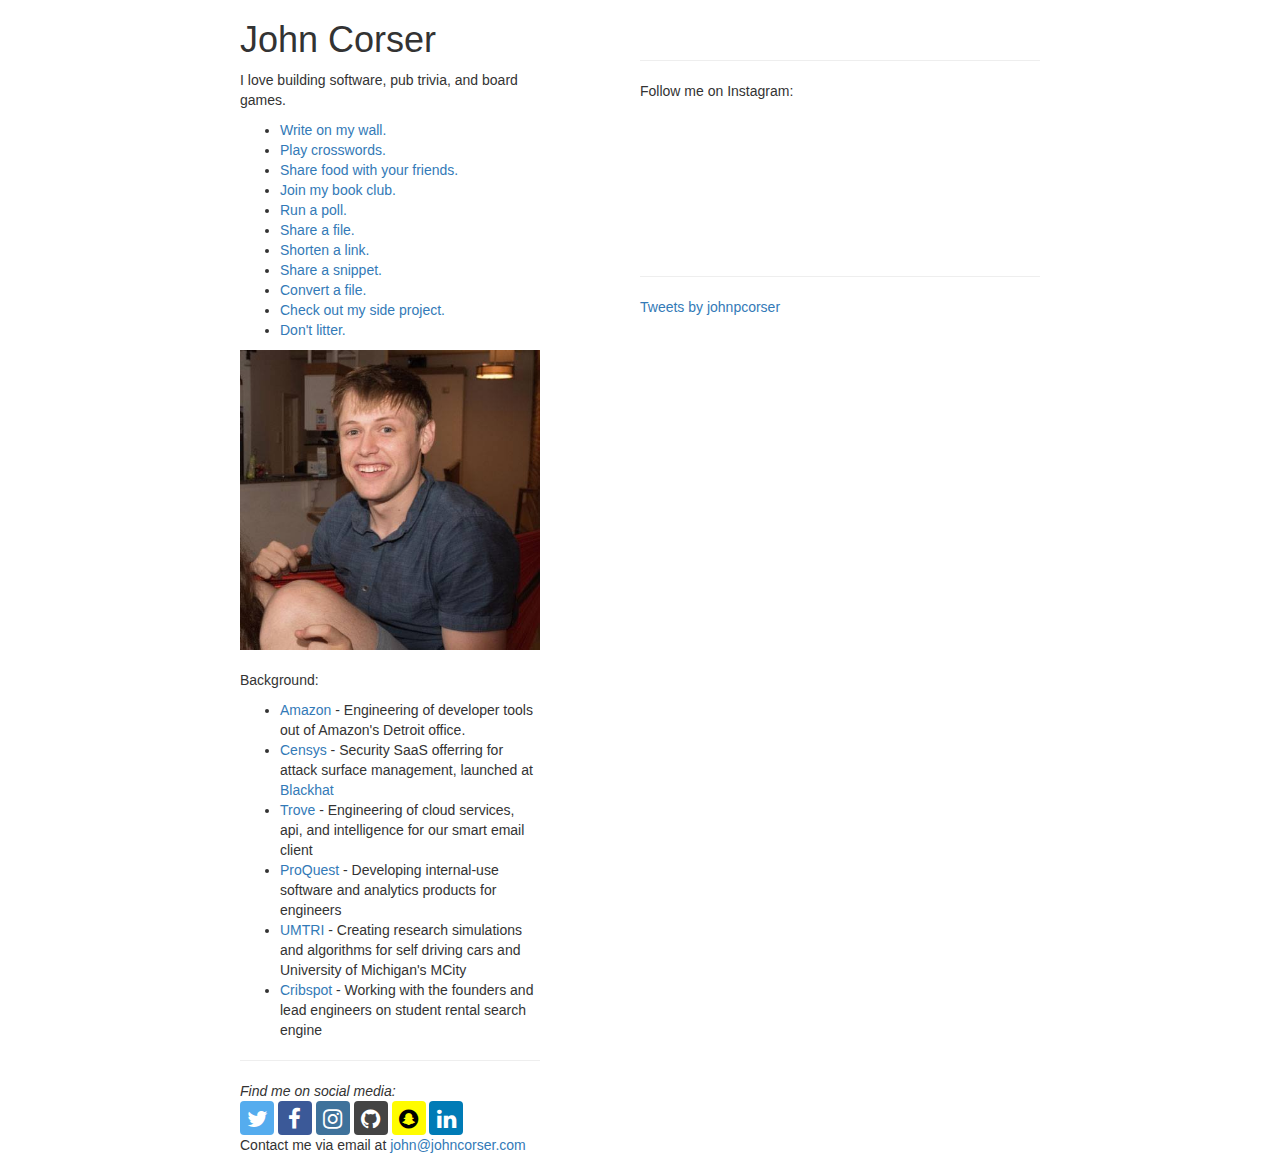
<file: index.html>
<!doctype html>
<html>
  <head>
    <title>John Corser</title>
    <link rel="stylesheet" type="text/css" href="css/style.css" />
    <link rel="stylesheet" type="text/css" href="css/font-awesome.css" />
    <link rel="stylesheet" type="text/css" href="css/bootstrap.css" />
  </head>
  <body>
    <div class="container">
      <div class="row">
        <div id="wrap">
          <div id="left_col">
            <h1>John Corser</h1>
            <p>I love building software, pub trivia, and board games.</p>
            <ul>
              <li><a href="https://wall.jpc.io/">Write on my wall.</a></li>
              <li><a href="https://smallcrosswords.com">Play crosswords.</a></li>
              <li><a href="https://arboreats.app">Share food with your friends.</a></li>
              <li><a href="https://books.jpc.io">Join my book club.</a></li>
              <li><a href="https://poll.jpc.io">Run a poll.</a></li>
              <li><a href="https://files.jpc.io">Share a file.</a></li>
              <li><a href="https://s.jpc.io">Shorten a link.</a></li>
              <li><a href="https://paste.jpc.io">Share a snippet.</a></li>
              <li><a href="https://convert.jpc.io">Convert a file.</a></li>
              <li><a href="https://getinklink.net">Check out my side project.</a></li>
              <li><a href="https://pickuppitchin.com">Don't litter.</a></li>
            </ul>
            <img src="img/johncorser.jpg" width="300" height="300" />
            <p>
              <br />
              Background:
            </p>

            <ul id="background_list">
              <li>
                <a href="http://www.amazon.com">Amazon</a> - Engineering of
                developer tools out of Amazon's Detroit office.
              </li>
              <li>
                <a href="http://www.censys.io">Censys</a> - Security SaaS
                offerring for attack surface management, launched at
                <a href="https://www.blackhat.com">Blackhat</a>
              </li>
              <li>
                <a href="http://www.trove.com">Trove</a> - Engineering of cloud
                services, api, and intelligence for our smart email client
              </li>
              <li>
                <a href="http://www.proquest.com">ProQuest</a> - Developing
                internal-use software and analytics products for engineers
              </li>
              <li>
                <a href="http://www.umtri.umich.edu">UMTRI</a> - Creating
                research simulations and algorithms for self driving cars and
                University of Michigan's MCity
              </li>
              <li>
                <a href="http://www.cribspot.com">Cribspot</a> - Working with
                the founders and lead engineers on student rental search engine
              </li>
            </ul>
            <p></p>
            <hr />
            <i>Find me on social media:</i> <br />
            <a
              href="https://twitter.com/johnpcorser"
              class="btn btn-soc-icon btn-soc-twitter"
              ><span class="fa fa-twitter"></span
            ></a>
            <a
              href="https://facebook.com/johnpcorser"
              class="btn btn-soc-icon btn-soc-facebook"
              ><span class="fa fa-facebook"></span
            ></a>
            <a
              href="https://instagram.com/johnpc"
              class="btn btn-soc-icon btn-soc-instagram"
              ><span class="fa fa-instagram"></span
            ></a>
            <a
              href="https://github.com/johnpc"
              class="btn btn-soc-icon btn-soc-github"
              ><span class="fa fa-github"></span
            ></a>
            <a href="img/snapcode.png" class="btn btn-soc-icon btn-soc-snapchat"
              ><span class="fa fa-snapchat"></span
            ></a>
            <a
              href="https://linkedin.com/in/johncorser"
              class="btn btn-soc-icon btn-soc-linkedin"
              ><span class="fa fa-linkedin"></span
            ></a>
            <br />
            Contact me via email at
            <a href="mailto:john@johncorser.com">john@johncorser.com</a>
          </div>
          <div id="right_col">
            <br /><br />
            <hr />
            Follow me on Instagram:
            <!-- LightWidget WIDGET -->
            <script src="https://cdn.lightwidget.com/widgets/lightwidget.js"></script>
            <iframe
              src="//lightwidget.com/widgets/75a6cee519b75edebf4171b5c43ff1d3.html"
              scrolling="no"
              allowtransparency="true"
              class="lightwidget-widget"
              style="width: 100%; border: 0; overflow: hidden"
            ></iframe>
            <hr />
            <a
              id="twitter"
              class="twitter-timeline"
              href="https://twitter.com/johnpcorser"
              width="400"
              height="600"
            >
              Tweets by johnpcorser
            </a>
          </div>
        </div>
      </div>
    </div>
    <script src="js/script.js"></script>
  </body>
</html>
</file>
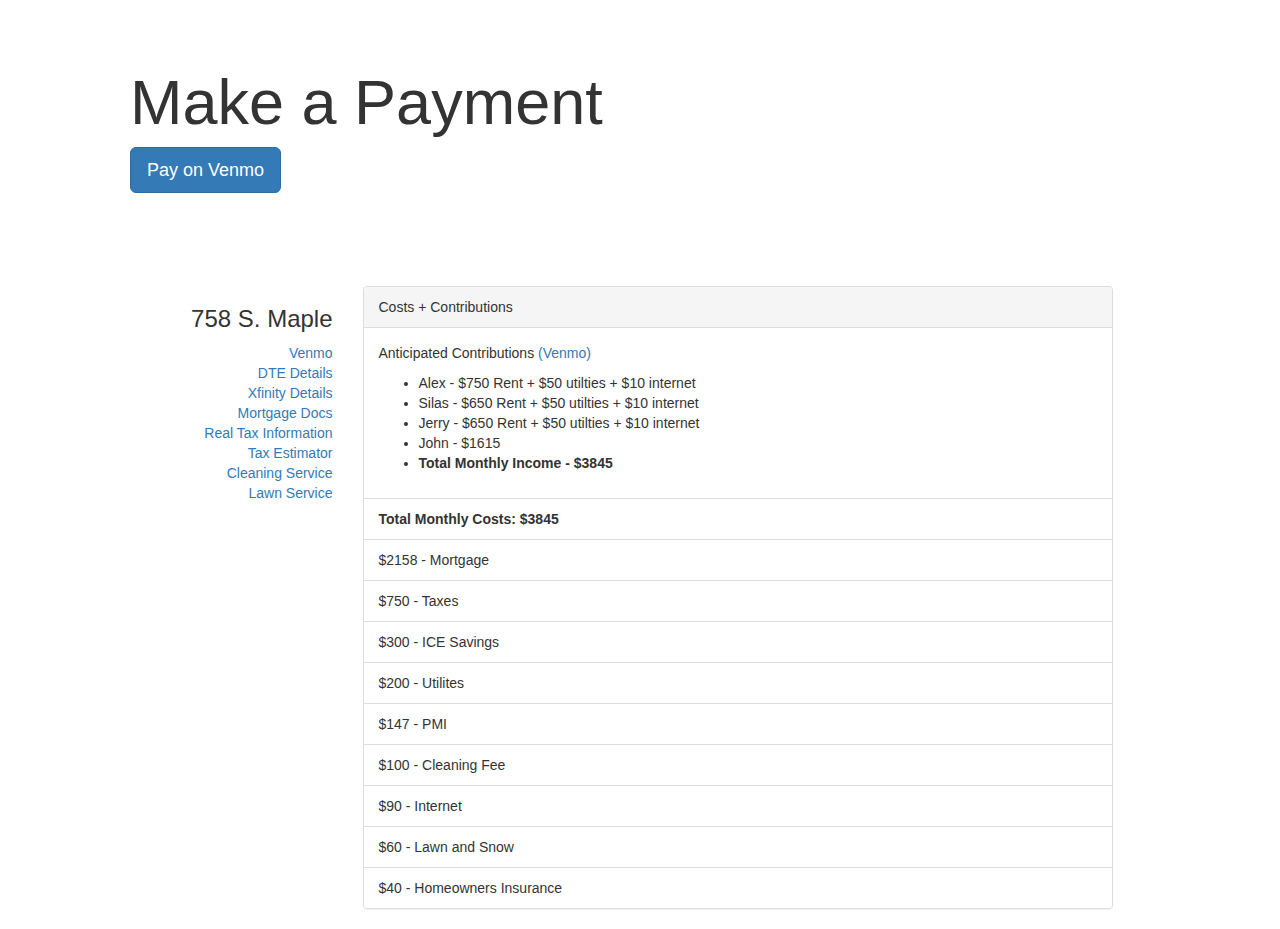
<file: home.html>
<!doctype html>
<html>
  <head>
    <title>John Corser</title>
    <link rel="stylesheet" type="text/css" href="css/style.css" />
    <link rel="stylesheet" type="text/css" href="css/font-awesome.css" />
    <link rel="stylesheet" type="text/css" href="css/bootstrap.css" />
    <style type="text/css">
      .jumbotron {
        background: url("https://i.imgur.com/BqV86nG.jpg") no-repeat;
        background-size: cover;
        background-position: center;
        height: auto;
        width: 100%;
      }
    </style>
  </head>
  <body>
    <div class="container">
      <div class="jumbotron">
        <h1
          style="
            text-shadow:
              -1px 0 white,
              0 1px white,
              1px 0 white,
              0 -1px white;
          "
        >
          Make a Payment
        </h1>
        <p>
          <a
            class="btn btn-primary btn-lg"
            href="https://venmo.com/johnpc"
            role="button"
            >Pay on Venmo</a
          >
        </p>
      </div>
      <div class="row">
        <div class="col-sm-3" style="text-align: right">
          <h3>758 S. Maple</h3>
          <ul style="list-style-type: none">
            <li><a href="https://venmo.com/johnpc">Venmo</a></li>
            <li>
              <a
                href="https://www.newlook.dteenergy.com/wps/wcm/connect/dte-web/login"
                >DTE Details</a
              >
            </li>
            <li>
              <a href="https://www.cabletv.com/xfinity/internet"
                >Xfinity Details</a
              >
            </li>
            <li><a href="#">Mortgage Docs</a></li>
            <li>
              <a
                href="https://accessmygov.com/SiteSearch/SiteSearchDetails?SearchFocus=All+Records&SearchCategory=Address&SearchText=758+S+Maple&uid=283&PageIndex=1&ReferenceKey=09-08-25-401-003&ReferenceType=0&SortBy=&SearchOrigin=0&RecordKeyDisplayString=09-08-25-401-003&RecordKey=1%3d09-08-25-401-003%3a%3a4%3d09-08-25-401-003&RecordKeyType=1%3d0%3a%3a4%3d0"
                >Real Tax Information</a
              >
            </li>
            <li>
              <a
                href="https://smartasset.com/taxes/michigan-property-tax-calculator#1E69P074Ce"
                >Tax Estimator</a
              >
            </li>
            <li>
              <a href="http://estimate.thecleaningauthority.com/Estimate.aspx"
                >Cleaning Service</a
              >
            </li>
            <li>
              <a href="https://a-1lawncare.com/get-a-quote/">Lawn Service</a>
            </li>
          </ul>
        </div>

        <div class="col-sm-8">
          <div class="panel panel-default">
            <div class="panel-heading">Costs + Contributions</div>
            <div class="panel-body">
              <p>
                Anticipated Contributions
                <a href="https://venmo.com/johnpc">(Venmo)</a>
              </p>
              <ul>
                <li>Alex - $750 Rent + $50 utilties + $10 internet</li>
                <li>Silas - $650 Rent + $50 utilties + $10 internet</li>
                <li>Jerry - $650 Rent + $50 utilties + $10 internet</li>
                <li>John - $1615</li>
                <li><strong>Total Monthly Income - $3845</strong></li>
              </ul>
            </div>

            <ul class="list-group">
              <li class="list-group-item">
                <strong>Total Monthly Costs: $3845</strong>
              </li>
              <li class="list-group-item">$2158 - Mortgage</li>
              <li class="list-group-item">$750 - Taxes</li>
              <li class="list-group-item">$300 - ICE Savings</li>
              <li class="list-group-item">$200 - Utilites</li>
              <li class="list-group-item">$147 - PMI</li>
              <li class="list-group-item">$100 - Cleaning Fee</li>
              <li class="list-group-item">$90 - Internet</li>
              <li class="list-group-item">$60 - Lawn and Snow</li>
              <li class="list-group-item">$40 - Homeowners Insurance</li>
            </ul>
          </div>
        </div>
      </div>
    </div>
    <script src="js/script.js"></script>
  </body>
</html>
</file>
<file: css/style.css>
#wrap {
  width: 800px;
  margin: 0 auto;
}
#left_col {
  float: left;
  padding: 50;
  width: 300px;
}
#right_col {
  float: right;
  padding: 50;
  width: 400px;
}
#background_list {
  width: 300px;
}
.instagram {
  border: 0;
  overflow: hidden;
}

.btn-social {
  position: relative;
  padding-left: 44px;
  text-align: left;
  white-space: nowrap;
  overflow: hidden;
  text-overflow: ellipsis;
}
.btn-social > :first-child {
  position: absolute;
  left: 0;
  top: 0;
  bottom: 0;
  width: 32px;
  line-height: 34px;
  font-size: 1.6em;
  text-align: center;
  border-right: 1px solid rgba(0, 0, 0, 0.2);
}
.btn-social.btn-lg {
  padding-left: 61px;
}
.btn-social.btn-lg > :first-child {
  line-height: 45px;
  width: 45px;
  font-size: 1.8em;
}
.btn-social.btn-sm {
  padding-left: 38px;
}
.btn-social.btn-sm > :first-child {
  line-height: 28px;
  width: 28px;
  font-size: 1.4em;
}
.btn-social.btn-xs {
  padding-left: 30px;
}
.btn-social.btn-xs > :first-child {
  line-height: 20px;
  width: 20px;
  font-size: 1.2em;
}
.btn-soc-icon {
  position: relative;
  padding-left: 44px;
  text-align: left;
  white-space: nowrap;
  overflow: hidden;
  text-overflow: ellipsis;
  height: 34px;
  width: 34px;
  padding: 0;
}
.btn-soc-icon > :first-child {
  position: absolute;
  left: 0;
  top: 0;
  bottom: 0;
  width: 32px;
  line-height: 34px;
  font-size: 1.6em;
  text-align: center;
  border-right: 1px solid rgba(0, 0, 0, 0.2);
}
.btn-soc-icon.btn-lg {
  padding-left: 61px;
}
.btn-soc-icon.btn-lg > :first-child {
  line-height: 45px;
  width: 45px;
  font-size: 1.8em;
}
.btn-soc-icon.btn-sm {
  padding-left: 38px;
}
.btn-soc-icon.btn-sm > :first-child {
  line-height: 28px;
  width: 28px;
  font-size: 1.4em;
}
.btn-soc-icon.btn-xs {
  padding-left: 30px;
}
.btn-soc-icon.btn-xs > :first-child {
  line-height: 20px;
  width: 20px;
  font-size: 1.2em;
}
.btn-soc-icon > :first-child {
  border: none;
  text-align: center;
  width: 100% !important;
}
.btn-soc-icon.btn-lg {
  height: 45px;
  width: 45px;
  padding-left: 0;
  padding-right: 0;
}
.btn-soc-icon.btn-sm {
  height: 30px;
  width: 30px;
  padding-left: 0;
  padding-right: 0;
}
.btn-soc-icon.btn-xs {
  height: 22px;
  width: 22px;
  padding-left: 0;
  padding-right: 0;
}
.btn-soc-facebook {
  color: #fff;
  background-color: #3b5998;
  border-color: rgba(0, 0, 0, 0.2);
}
.btn-soc-facebook:focus,
.btn-soc-facebook.focus {
  color: #fff;
  background-color: #2d4373;
  border-color: rgba(0, 0, 0, 0.2);
}
.btn-soc-facebook:hover {
  color: #fff;
  background-color: #e6e6e6;
  border-color: rgba(0, 0, 0, 0.2);
}
.btn-soc-facebook:active,
.btn-soc-facebook.active,
.open > .dropdown-toggle.btn-soc-facebook {
  color: #fff;
  background-color: #2d4373;
  border-color: rgba(0, 0, 0, 0.2);
}
.btn-soc-facebook:active:hover,
.btn-soc-facebook.active:hover,
.open > .dropdown-toggle.btn-soc-facebook:hover,
.btn-soc-facebook:active:focus,
.btn-soc-facebook.active:focus,
.open > .dropdown-toggle.btn-soc-facebook:focus,
.btn-soc-facebook:active.focus,
.btn-soc-facebook.active.focus,
.open > .dropdown-toggle.btn-soc-facebook.focus {
  color: #fff;
  background-color: #23345a;
  border-color: rgba(0, 0, 0, 0.2);
}
.btn-soc-facebook:active,
.btn-soc-facebook.active,
.open > .dropdown-toggle.btn-soc-facebook {
  background-image: none;
}
.btn-soc-facebook.disabled:hover,
.btn-soc-facebook[disabled]:hover,
fieldset[disabled] .btn-soc-facebook:hover,
.btn-soc-facebook.disabled:focus,
.btn-soc-facebook[disabled]:focus,
fieldset[disabled] .btn-soc-facebook:focus,
.btn-soc-facebook.disabled.focus,
.btn-soc-facebook[disabled].focus,
fieldset[disabled] .btn-soc-facebook.focus {
  background-color: #3b5998;
  border-color: rgba(0, 0, 0, 0.2);
}
.btn-soc-facebook .badge {
  color: #3b5998;
  background-color: #fff;
}
.btn-foursquare {
  color: #fff;
  background-color: #f94877;
  border-color: rgba(0, 0, 0, 0.2);
}
.btn-foursquare:focus,
.btn-foursquare.focus {
  color: #fff;
  background-color: #f71752;
  border-color: rgba(0, 0, 0, 0.2);
}
.btn-foursquare:hover {
  color: #fff;
  background-color: #f71752;
  border-color: rgba(0, 0, 0, 0.2);
}
.btn-foursquare:active,
.btn-foursquare.active,
.open > .dropdown-toggle.btn-foursquare {
  color: #fff;
  background-color: #f71752;
  border-color: rgba(0, 0, 0, 0.2);
}
.btn-foursquare:active:hover,
.btn-foursquare.active:hover,
.open > .dropdown-toggle.btn-foursquare:hover,
.btn-foursquare:active:focus,
.btn-foursquare.active:focus,
.open > .dropdown-toggle.btn-foursquare:focus,
.btn-foursquare:active.focus,
.btn-foursquare.active.focus,
.open > .dropdown-toggle.btn-foursquare.focus {
  color: #fff;
  background-color: #e30742;
  border-color: rgba(0, 0, 0, 0.2);
}
.btn-foursquare:active,
.btn-foursquare.active,
.open > .dropdown-toggle.btn-foursquare {
  background-image: none;
}
.btn-foursquare.disabled:hover,
.btn-foursquare[disabled]:hover,
fieldset[disabled] .btn-foursquare:hover,
.btn-foursquare.disabled:focus,
.btn-foursquare[disabled]:focus,
fieldset[disabled] .btn-foursquare:focus,
.btn-foursquare.disabled.focus,
.btn-foursquare[disabled].focus,
fieldset[disabled] .btn-foursquare.focus {
  background-color: #f94877;
  border-color: rgba(0, 0, 0, 0.2);
}
.btn-foursquare .badge {
  color: #f94877;
  background-color: #fff;
}
.btn-soc-github {
  color: #fff;
  background-color: #444;
  border-color: rgba(0, 0, 0, 0.2);
}
.btn-soc-github:focus,
.btn-soc-github.focus {
  color: #fff;
  background-color: #e6e6e6;
  border-color: rgba(0, 0, 0, 0.2);
}
.btn-soc-github:hover {
  color: #fff;
  background-color: #e6e6e6;
  border-color: rgba(0, 0, 0, 0.2);
}
.btn-soc-github:active,
.btn-soc-github.active,
.open > .dropdown-toggle.btn-soc-github {
  color: #fff;
  background-color: #e6e6e6;
  border-color: rgba(0, 0, 0, 0.2);
}
.btn-soc-github:active:hover,
.btn-soc-github.active:hover,
.open > .dropdown-toggle.btn-soc-github:hover,
.btn-soc-github:active:focus,
.btn-soc-github.active:focus,
.open > .dropdown-toggle.btn-soc-github:focus,
.btn-soc-github:active.focus,
.btn-soc-github.active.focus,
.open > .dropdown-toggle.btn-soc-github.focus {
  color: #fff;
  background-color: #191919;
  border-color: rgba(0, 0, 0, 0.2);
}
.btn-soc-github:active,
.btn-soc-github.active,
.open > .dropdown-toggle.btn-soc-github {
  background-image: none;
}
.btn-soc-github.disabled:hover,
.btn-soc-github[disabled]:hover,
fieldset[disabled] .btn-soc-github:hover,
.btn-soc-github.disabled:focus,
.btn-soc-github[disabled]:focus,
fieldset[disabled] .btn-soc-github:focus,
.btn-soc-github.disabled.focus,
.btn-soc-github[disabled].focus,
fieldset[disabled] .btn-soc-github.focus {
  background-color: #444;
  border-color: rgba(0, 0, 0, 0.2);
}
.btn-soc-github .badge {
  color: #444;
  background-color: #fff;
}
.btn-google {
  color: #fff;
  background-color: #dd4b39;
  border-color: rgba(0, 0, 0, 0.2);
}
.btn-google:focus,
.btn-google.focus {
  color: #fff;
  background-color: #c23321;
  border-color: rgba(0, 0, 0, 0.2);
}
.btn-google:hover {
  color: #fff;
  background-color: #e6e6e6;
  border-color: rgba(0, 0, 0, 0.2);
}
.btn-google:active,
.btn-google.active,
.open > .dropdown-toggle.btn-google {
  color: #fff;
  background-color: #c23321;
  border-color: rgba(0, 0, 0, 0.2);
}
.btn-google:active:hover,
.btn-google.active:hover,
.open > .dropdown-toggle.btn-google:hover,
.btn-google:active:focus,
.btn-google.active:focus,
.open > .dropdown-toggle.btn-google:focus,
.btn-google:active.focus,
.btn-google.active.focus,
.open > .dropdown-toggle.btn-google.focus {
  color: #fff;
  background-color: #a32b1c;
  border-color: rgba(0, 0, 0, 0.2);
}
.btn-google:active,
.btn-google.active,
.open > .dropdown-toggle.btn-google {
  background-image: none;
}
.btn-google.disabled:hover,
.btn-google[disabled]:hover,
fieldset[disabled] .btn-google:hover,
.btn-google.disabled:focus,
.btn-google[disabled]:focus,
fieldset[disabled] .btn-google:focus,
.btn-google.disabled.focus,
.btn-google[disabled].focus,
fieldset[disabled] .btn-google.focus {
  background-color: #dd4b39;
  border-color: rgba(0, 0, 0, 0.2);
}
.btn-google .badge {
  color: #dd4b39;
  background-color: #fff;
}
.btn-soc-instagram {
  color: #fff;
  background-color: #3f729b;
  border-color: rgba(0, 0, 0, 0.2);
}
.btn-soc-instagram:focus,
.btn-soc-instagram.focus {
  color: #fff;
  background-color: #305777;
  border-color: rgba(0, 0, 0, 0.2);
}
.btn-soc-instagram:hover {
  color: #fff;
  background-color: #e6e6e6;
  border-color: rgba(0, 0, 0, 0.2);
}
.btn-soc-instagram:active,
.btn-soc-instagram.active,
.open > .dropdown-toggle.btn-soc-instagram {
  color: #fff;
  background-color: #305777;
  border-color: rgba(0, 0, 0, 0.2);
}
.btn-soc-instagram:active:hover,
.btn-soc-instagram.active:hover,
.open > .dropdown-toggle.btn-soc-instagram:hover,
.btn-soc-instagram:active:focus,
.btn-soc-instagram.active:focus,
.open > .dropdown-toggle.btn-soc-instagram:focus,
.btn-soc-instagram:active.focus,
.btn-soc-instagram.active.focus,
.open > .dropdown-toggle.btn-soc-instagram.focus {
  color: #fff;
  background-color: #26455d;
  border-color: rgba(0, 0, 0, 0.2);
}
.btn-soc-instagram:active,
.btn-soc-instagram.active,
.open > .dropdown-toggle.btn-soc-instagram {
  background-image: none;
}
.btn-soc-instagram.disabled:hover,
.btn-soc-instagram[disabled]:hover,
fieldset[disabled] .btn-soc-instagram:hover,
.btn-soc-instagram.disabled:focus,
.btn-soc-instagram[disabled]:focus,
fieldset[disabled] .btn-soc-instagram:focus,
.btn-soc-instagram.disabled.focus,
.btn-soc-instagram[disabled].focus,
fieldset[disabled] .btn-soc-instagram.focus {
  background-color: #3f729b;
  border-color: rgba(0, 0, 0, 0.2);
}
.btn-soc-instagram .badge {
  color: #3f729b;
  background-color: #fff;
}
.btn-soc-linkedin {
  color: #fff;
  background-color: #007bb6;
  border-color: rgba(0, 0, 0, 0.2);
}
.btn-soc-linkedin:focus,
.btn-soc-linkedin.focus {
  color: #fff;
  background-color: #005983;
  border-color: rgba(0, 0, 0, 0.2);
}
.btn-soc-linkedin:hover {
  color: #fff;
  background-color: #e6e6e6;
  border-color: rgba(0, 0, 0, 0.2);
}
.btn-soc-linkedin:active,
.btn-soc-linkedin.active,
.open > .dropdown-toggle.btn-soc-linkedin {
  color: #fff;
  background-color: #005983;
  border-color: rgba(0, 0, 0, 0.2);
}
.btn-soc-linkedin:active:hover,
.btn-soc-linkedin.active:hover,
.open > .dropdown-toggle.btn-soc-linkedin:hover,
.btn-soc-linkedin:active:focus,
.btn-soc-linkedin.active:focus,
.open > .dropdown-toggle.btn-soc-linkedin:focus,
.btn-soc-linkedin:active.focus,
.btn-soc-linkedin.active.focus,
.open > .dropdown-toggle.btn-soc-linkedin.focus {
  color: #fff;
  background-color: #00405f;
  border-color: rgba(0, 0, 0, 0.2);
}
.btn-soc-linkedin:active,
.btn-soc-linkedin.active,
.open > .dropdown-toggle.btn-soc-linkedin {
  background-image: none;
}
.btn-soc-linkedin.disabled:hover,
.btn-soc-linkedin[disabled]:hover,
fieldset[disabled] .btn-soc-linkedin:hover,
.btn-soc-linkedin.disabled:focus,
.btn-soc-linkedin[disabled]:focus,
fieldset[disabled] .btn-soc-linkedin:focus,
.btn-soc-linkedin.disabled.focus,
.btn-soc-linkedin[disabled].focus,
fieldset[disabled] .btn-soc-linkedin.focus {
  background-color: #007bb6;
  border-color: rgba(0, 0, 0, 0.2);
}
.btn-soc-linkedin .badge {
  color: #007bb6;
  background-color: #fff;
}
.btn-soc-twitter {
  color: #fff;
  background-color: #55acee;
  border-color: rgba(0, 0, 0, 0.2);
}
.btn-soc-twitter:focus,
.btn-soc-twitter.focus {
  color: #fff;
  background-color: #2795e9;
  border-color: rgba(0, 0, 0, 0.2);
}
.btn-soc-twitter:hover {
  color: #fff;
  background-color: #e6e6e6;
  border-color: rgba(0, 0, 0, 0.2);
}
.btn-soc-twitter:active,
.btn-soc-twitter.active,
.open > .dropdown-toggle.btn-soc-twitter {
  color: #fff;
  background-color: #2795e9;
  border-color: rgba(0, 0, 0, 0.2);
}
.btn-soc-twitter:active:hover,
.btn-soc-twitter.active:hover,
.open > .dropdown-toggle.btn-soc-twitter:hover,
.btn-soc-twitter:active:focus,
.btn-soc-twitter.active:focus,
.open > .dropdown-toggle.btn-soc-twitter:focus,
.btn-soc-twitter:active.focus,
.btn-soc-twitter.active.focus,
.open > .dropdown-toggle.btn-soc-twitter.focus {
  color: #fff;
  background-color: #1583d7;
  border-color: rgba(0, 0, 0, 0.2);
}
.btn-soc-twitter:active,
.btn-soc-twitter.active,
.open > .dropdown-toggle.btn-soc-twitter {
  background-image: none;
}
.btn-soc-twitter.disabled:hover,
.btn-soc-twitter[disabled]:hover,
fieldset[disabled] .btn-soc-twitter:hover,
.btn-soc-twitter.disabled:focus,
.btn-soc-twitter[disabled]:focus,
fieldset[disabled] .btn-soc-twitter:focus,
.btn-soc-twitter.disabled.focus,
.btn-soc-twitter[disabled].focus,
fieldset[disabled] .btn-soc-twitter.focus {
  background-color: #55acee;
  border-color: rgba(0, 0, 0, 0.2);
}
.btn-soc-twitter .badge {
  color: #55acee;
  background-color: #fff;
}
.btn-soc-snapchat {
  color: #000;
  background-color: #fffc00;
  border-color: rgba(0, 0, 0, 0.2);
}
.btn-soc-snapchat:focus,
.btn-soc-snapchat.focus {
  color: #e6e6e6;
  background-color: #e6e6e6;
  border-color: rgba(0, 0, 0, 0.2);
}
.btn-soc-snapchat:hover {
  color: #e6e6e6;
  background-color: #e6e6e6;
  border-color: rgba(0, 0, 0, 0.2);
}
.btn-soc-snapchat:active,
.btn-soc-snapchat.active,
.open > .dropdown-toggle.btn-soc-snapchat {
  color: #fffc00;
  background-color: #fffc00;
  border-color: rgba(0, 0, 0, 0.2);
}
.btn-soc-snapchat:active:hover,
.btn-soc-snapchat.active:hover,
.open > .dropdown-toggle.btn-soc-snapchat:hover,
.btn-soc-snapchat:active:focus,
.btn-soc-snapchat.active:focus,
.open > .dropdown-toggle.btn-soc-snapchat:focus,
.btn-soc-snapchat:active.focus,
.btn-soc-snapchat.active.focus,
.open > .dropdown-toggle.btn-soc-snapchat.focus {
  color: #fff;
  background-color: #fffc00;
  border-color: rgba(0, 0, 0, 0.2);
}
.btn-soc-snapchat:active,
.btn-soc-snapchat.active,
.open > .dropdown-toggle.btn-soc-snapchat {
  background-image: none;
}
.btn-soc-snapchat.disabled:hover,
.btn-soc-snapchat[disabled]:hover,
fieldset[disabled] .btn-soc-snapchat:hover,
.btn-soc-snapchat.disabled:focus,
.btn-soc-snapchat[disabled]:focus,
fieldset[disabled] .btn-soc-snapchat:focus,
.btn-soc-snapchat.disabled.focus,
.btn-soc-snapchat[disabled].focus,
fieldset[disabled] .btn-soc-snapchat.focus {
  background-color: #fffc00;
  border-color: rgba(0, 0, 0, 0.2);
}
.btn-soc-snapchat .badge {
  color: #e6e6e6;
  background-color: #000;
}
</file>
